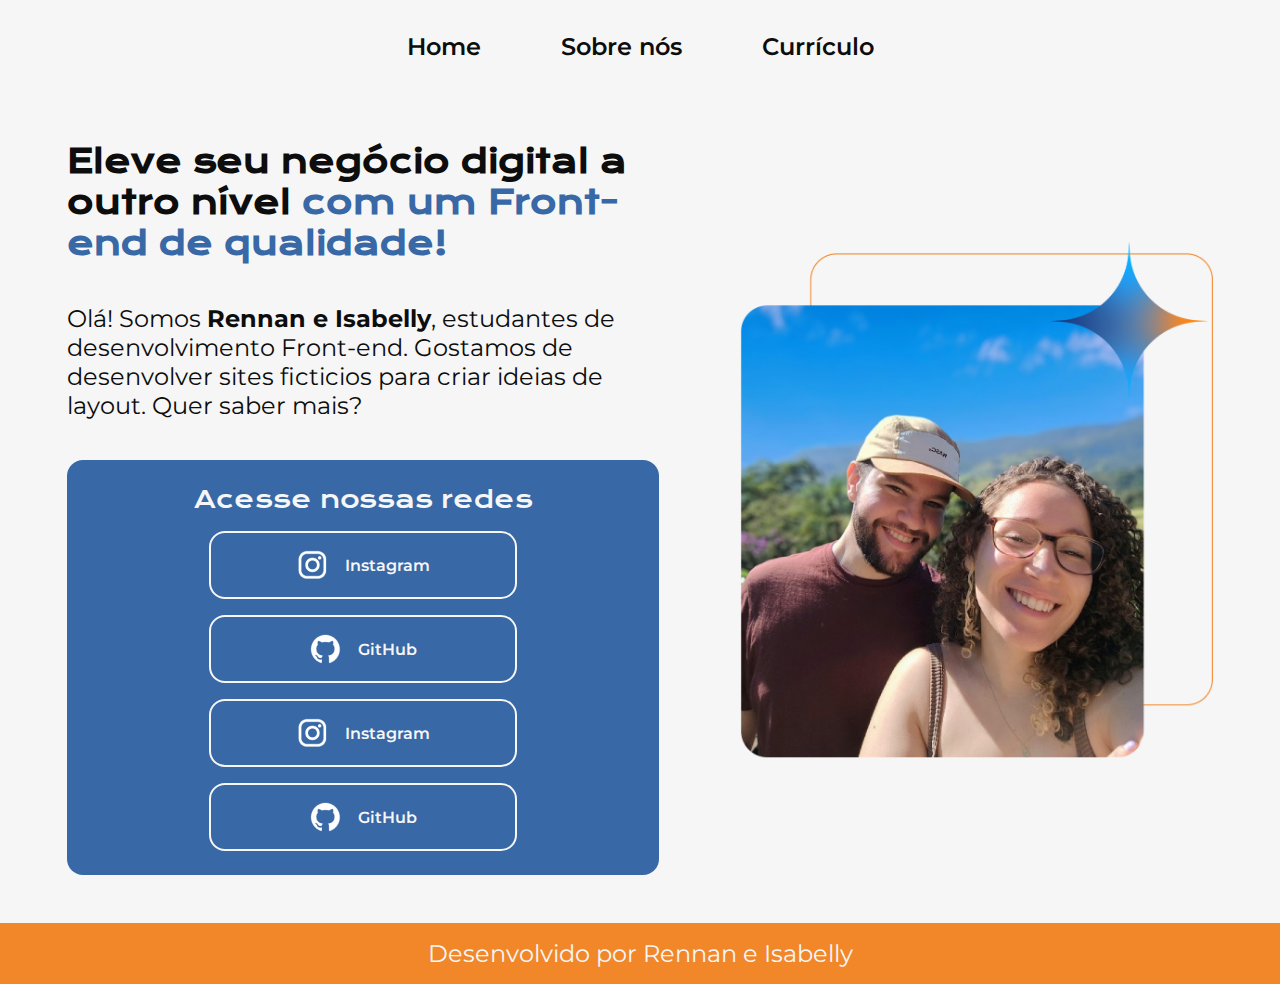
<file: index.html>
<!DOCTYPE html>
<html lang="pt-br">

    <head>
        <meta charset="UTF-8">
        <meta name="viewport" content="width=device-width, initial-scale=1.0">
        <title>Document</title>
        <link rel="stylesheet" href="./Estilos/style.css">
    </head>

    <body>
        <!-- Cabeçalho -->
        <header class="cabecalho">
            <nav class="cabecalho_menu">
                <a class="cabecalho_menu_link" href="index.html">Home</a>
                <a class="cabecalho_menu_link" href="about.html">Sobre nós</a>
                <a class="cabecalho_menu_link" href="curriculo.html">Currículo</a>
            </nav>
        </header>
        <!-- Hero do Portfólio -->
        <main class="apresentacao">

            <section class="apresentacao_conteudo">

                <h1 class="apresentacao_conteudo_titulo">Eleve seu negócio digital a outro nível <strong class="titulo-destaque">com um Front-end de qualidade!</strong></h1>
                <p class="apresentacao_conteudo_texto">Olá! Somos <strong>Rennan e Isabelly</strong>, estudantes de desenvolvimento Front-end. Gostamos de desenvolver sites ficticios para criar ideias de layout. Quer saber mais?</p> 

                <!-- Botoes -->
                <div class="apresentacao_links">
                    <h2 class="apresentacao_links_subtitulo">Acesse nossas redes</h2>
                    <a class="apresentacao_links_navegacao" href="https://instagram.com/opropriobicas">
                        <img src="./IMG/instagram.png" alt="icone-instagram">
                        Instagram
                    </a>
                    <a class="apresentacao_links_navegacao" href="https://github.com/opropriobicas">
                        <img src="./IMG/github.png" alt="ícone-github">
                        GitHub
                    </a>
                    <a class="apresentacao_links_navegacao" href="https://instagram.com/isabellyercole">
                        <img src="./IMG/instagram.png" alt="icone-instagram">
                        Instagram
                    </a>
                    <a class="apresentacao_links_navegacao" href="https://github.com/isaercole">
                        <img src="./IMG/github.png" alt="ícone-github">
                        GitHub
                    </a>
                </div>

            </section>     
            <!--Imagem-->
           <img src="/IMG/imagem casal_Prancheta 1.png" alt="Foto nossa" class="Foto-nossa">
        </main>
    </body>

    <!-- Rodapé-->
    <footer class="rodape">
            <p>Desenvolvido por Rennan e Isabelly</p>
    </footer>
</html>
</file>
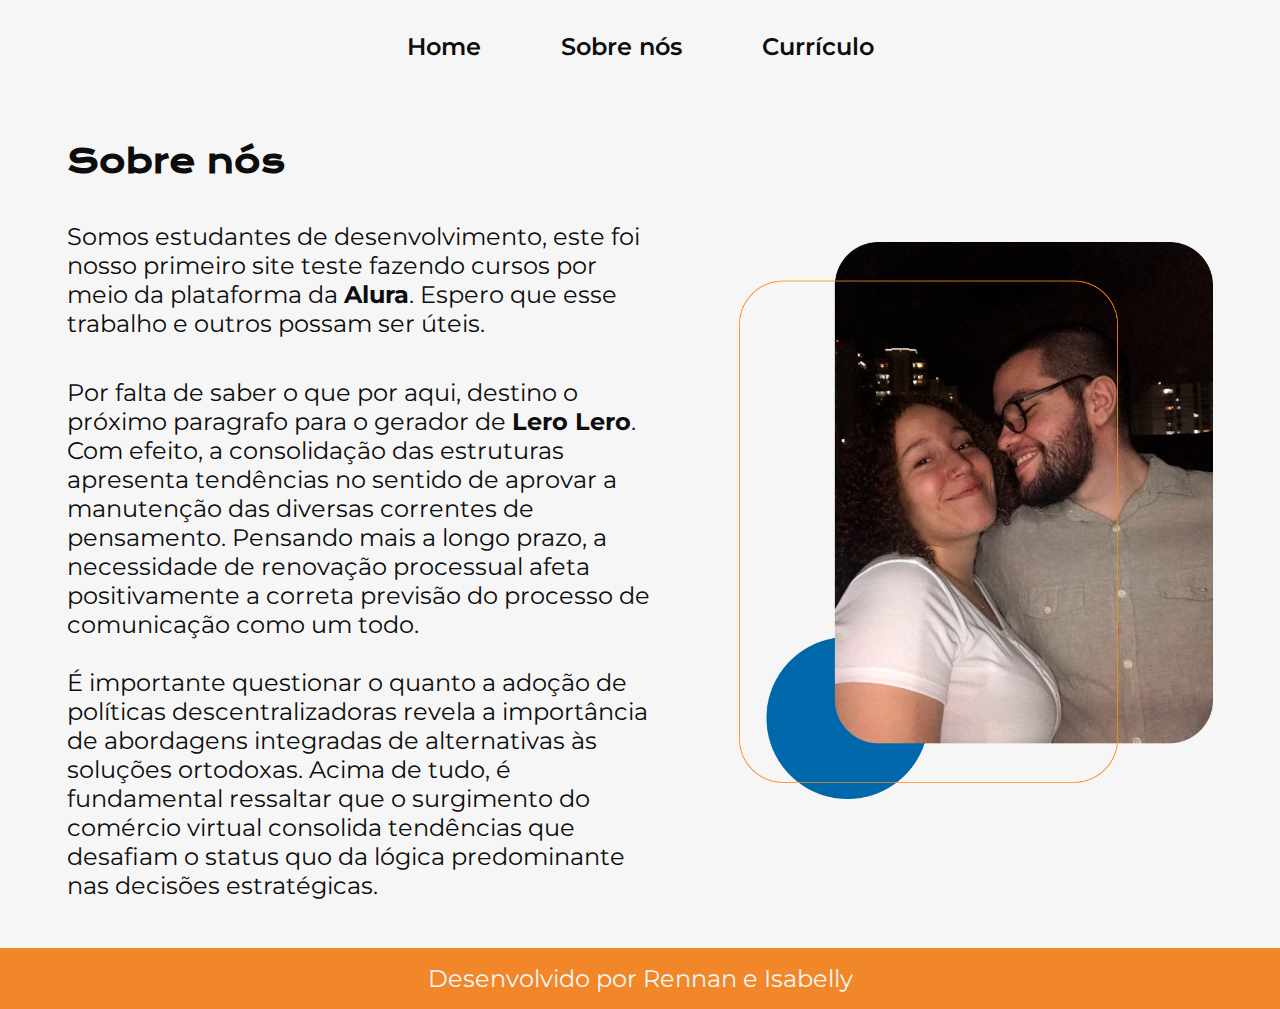
<file: about.html>
<!DOCTYPE html>
<html lang="pt-br">

    <head>
        <meta charset="UTF-8">
        <meta name="viewport" content="width=device-width, initial-scale=1.0">
        <link rel="stylesheet" href="./Estilos/style.css">
        <title>Sobre nós</title>
    </head>

    <body>
        <header class="cabecalho">
            <nav class="cabecalho_menu">
                <a class="cabecalho_menu_link" href="index.html">Home</a>
                <a class="cabecalho_menu_link" href="about.html">Sobre nós</a>
                <a class="cabecalho_menu_link" href="curriculo.html">Currículo</a>
            </nav>
        </header>

        <main class="apresentacao">
            <section class="apresentacao_conteudo">
                <h1 class="apresentacao_conteudo_titulo">Sobre nós</h1>
                <p class="apresentacao_conteudo_texto">Somos estudantes de desenvolvimento, este foi nosso primeiro site teste fazendo cursos por meio da plataforma da <strong>Alura</strong>. Espero que esse trabalho e outros possam ser úteis.</p>
                <p class="apresentacao_conteudo_texto">Por falta de saber o que por aqui, destino o próximo paragrafo para o gerador de <strong>Lero Lero</strong>. Com efeito, a consolidação das estruturas apresenta tendências no sentido de aprovar a manutenção das diversas correntes de pensamento. Pensando mais a longo prazo, a necessidade de renovação processual afeta positivamente a correta previsão do processo de comunicação como um todo. <br> <br> É importante questionar o quanto a adoção de políticas descentralizadoras revela a importância de abordagens integradas de alternativas às soluções ortodoxas. Acima de tudo, é fundamental ressaltar que o surgimento do comércio virtual consolida tendências que desafiam o status quo da lógica predominante nas decisões estratégicas.</p>
            </section>
            <img src="/IMG/imagem_about.png" alt="Foto nossa" class="Foto-nossa">
        </main>

        <footer class="rodape">
            <p>Desenvolvido por Rennan e Isabelly</p>
        </footer>

    </body>
</html>
</file>
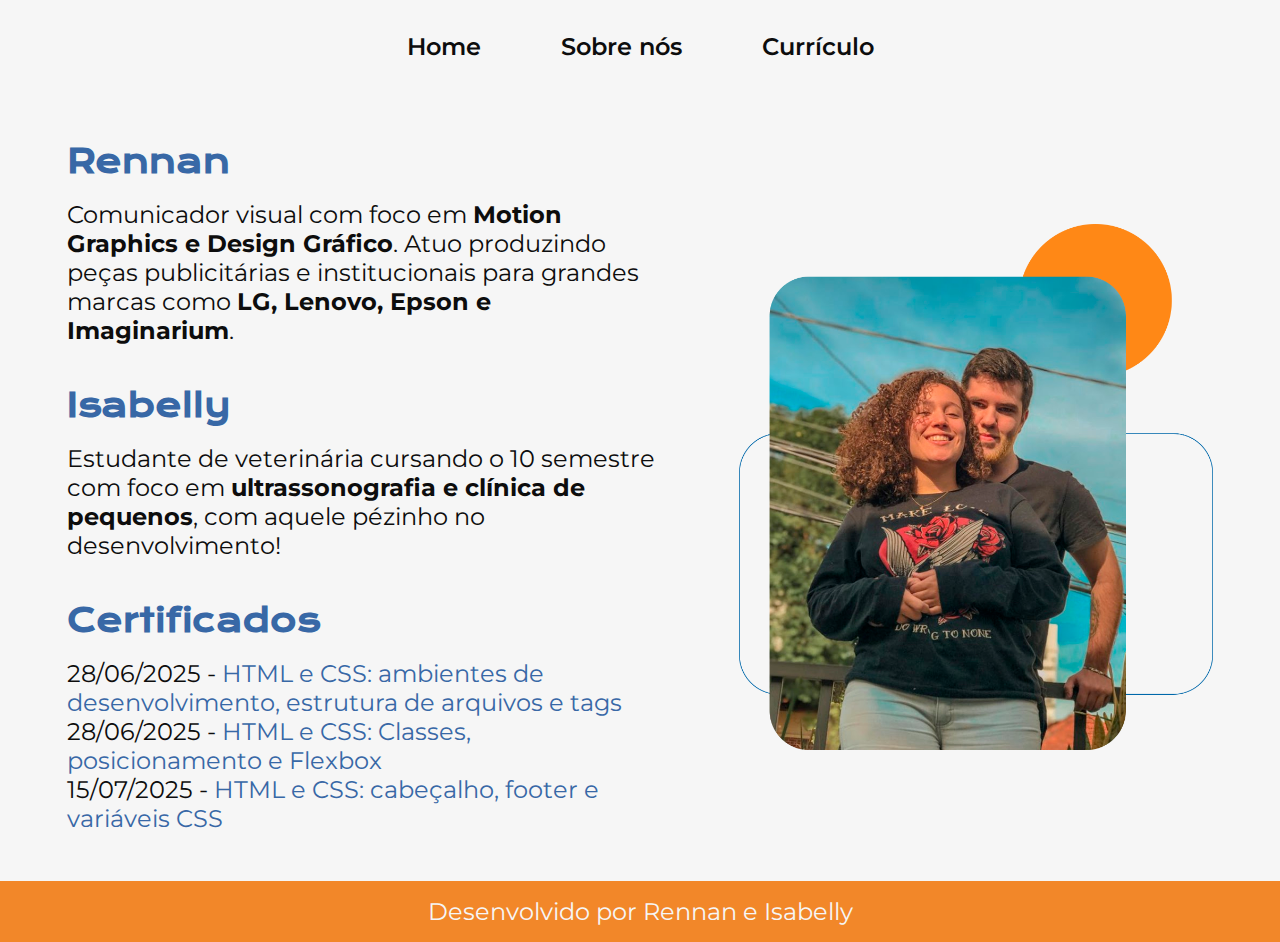
<file: curriculo.html>
<!DOCTYPE html>
<html lang="pt-br">

    <head>
        <meta charset="UTF-8">
        <meta name="viewport" content="width=device-width, initial-scale=1.0">
        <link rel="stylesheet" href="./Estilos/style.css">
        <title>Currículo</title>
    </head>

    <body>
        <header class="cabecalho">
            <nav class="cabecalho_menu">
                <a class="cabecalho_menu_link" href="index.html">Home</a>
                <a class="cabecalho_menu_link" href="about.html">Sobre nós</a>
                <a class="cabecalho_menu_link" href="">Currículo</a>
            </nav>
        </header>

        <main class="apresentacao">
            <section class="apresentacao_conteudo">
                
                <div>
                    <h1 class="apresentacao_conteudo_titulo_curriculo">Rennan</h1><br>
                    <p class="apresentacao_conteudo_texto">Comunicador visual com foco em <strong>Motion Graphics e Design Gráfico</strong>. Atuo produzindo peças publicitárias e institucionais para grandes marcas como <strong>LG, Lenovo, Epson e Imaginarium</strong>.</p>
                </div>
                
                <div>
                    <h1 class="apresentacao_conteudo_titulo_curriculo">Isabelly</h1><br>
                    <p class="apresentacao_conteudo_texto">Estudante de veterinária cursando o 10 semestre com foco em <strong>ultrassonografia e clínica de pequenos</strong>, com aquele pézinho no desenvolvimento!</p>
                </div>
                
                <div>
                    <h1 class="apresentacao_conteudo_titulo_curriculo">Certificados</h1><br>
                    <p class="apresentacao_conteudo_texto">28/06/2025 - <a href="https://cursos.alura.com.br/user/rprestes-batista/course/html-css-classes-posicionamento-flexbox/formalCertificate" class="certificados_link">HTML e CSS: ambientes de desenvolvimento, estrutura de arquivos e tags</a></p>
                    <p class="apresentacao_conteudo_texto">28/06/2025 - <a href="https://cursos.alura.com.br/user/rprestes-batista/course/html-css-classes-posicionamento-flexbox/formalCertificate" class="certificados_link">HTML e CSS: Classes, posicionamento e Flexbox</a></p>
                    <p class="apresentacao_conteudo_texto">15/07/2025 - <a href="https://cursos.alura.com.br/user/rprestes-batista/course/html-css-cabecalho-footer-variaveis-css/formalCertificate" class="certificados_link">HTML e CSS: cabeçalho, footer e variáveis CSS</a></p>
                </div>
            </section>
            <img src="/IMG/imagem_curriculo.png" alt="Foto nossa" class="Foto-nossa">
        </main>

        <footer class="rodape">
            <p>Desenvolvido por Rennan e Isabelly</p>
        </footer>
    </body>

</html>
</file>
<file: Estilos/style.css>
@import url('https://fonts.googleapis.com/css2?family=Krona+One&family=Montserrat:ital,wght@0,100..900;1,100..900&display=swap');

:root {
    --cor--primaria: #F6F6F6;
    --cor--secundaria: #3868a6;
    --cor--terciaria: #F28729;
    --cor--quartenaria: #0D0D0D;
}

* {
    margin: 0;
    padding: 0;
}

body {
    box-sizing: border-box;
    align-items: center;
    justify-items: center;
    background-color: var(--cor--primaria);
    color: var(--cor--quartenaria);
}

.titulo-destaque {
   color: var(--cor--secundaria); 
}

.cabecalho {
    padding: 2rem;
}

.cabecalho_menu {
    display: flex;
    gap: 5rem;
}

.cabecalho_menu_link {
    font-family: "Montserrat", sans-serif;
    font-size: 1.5rem;
    font-weight: 600;
    color: var(--cor--quartenaria);
    text-decoration: none;
}

.apresentacao {
    padding: 3rem;
    display: flex;
    gap: 5rem;
    justify-content: center;
    align-items: center;
}

.apresentacao_conteudo {
    width: 50%;
    display: flex;
    flex-direction: column;
    gap: 2.5rem;
}

.apresentacao_conteudo_titulo {
    font-size: 2rem;
    font-family: "Krona One", sans-serif;
}

.apresentacao_conteudo_texto {
    font-size: 1.5rem;
    font-family: "Montserrat", sans-serif;
}

.apresentacao_links_subtitulo{
    font-size: 1.5rem;
    font-family: "krona One", sans-serif;
    font-weight: 400;

    color: var(--cor--primaria);
}

.apresentacao_links {
    display: flex;
    flex-direction: column;
    align-items: center;
    justify-content: space-between;
    gap: 1rem;
    background-color: var(--cor--secundaria);
    border-radius: 1rem;
    padding: 1.5rem;
}

.apresentacao_links_navegacao {

    /* background-color: #F28729; */

    display: flex;
    width: 50%;
    padding: 1rem;
    justify-content: center;
    align-items: center;
    gap: 1rem;
    cursor: pointer;


    color: var(--cor--primaria);
    border-radius: 1rem;
    border: 2px solid var(--cor--primaria);
    font-family: "Montserrat", sans-serif;
    font-weight: 600;
    text-decoration: none;
}

.apresentacao_links_link:hover{
    background-color: var(--cor--terciaria);
    color: var(--cor--primaria);
    border-color: var(--cor--terciaria);
    box-shadow: 0.2rem 0.2rem var(--cor--quartenaria)
}

.Foto-nossa {
    width: 40%;
    max-width: 62rem;
}

.rodape {
    color: var(--cor--primaria);
    background-color: var(--cor--terciaria);
    padding: 1rem;
    text-align: center;
    font-family: "Montserrat", sans-serif;
    font-size: 1.5rem;
    width: 100vw;
    font-weight: 400;
}

.certificados_link {
    text-decoration: none;
    color: var(--cor--secundaria);
}

.apresentacao_conteudo_titulo_curriculo {
    font-size: 2rem;
    font-family: "Krona One", sans-serif;
    color: var(--cor--secundaria);
}

/*media querie para mobile*/

@media (max-width: 1200px) {

    .cabecalho{
        padding: 6%;
    }
    
    .apresentacao{
        flex-direction: column-reverse;
        justify-content: center;
        padding: 10%;
    }

    .apresentacao_conteudo{
        width: auto;
    }

    .Foto-nossa{
        width: 60%;
    }

}
</file>
